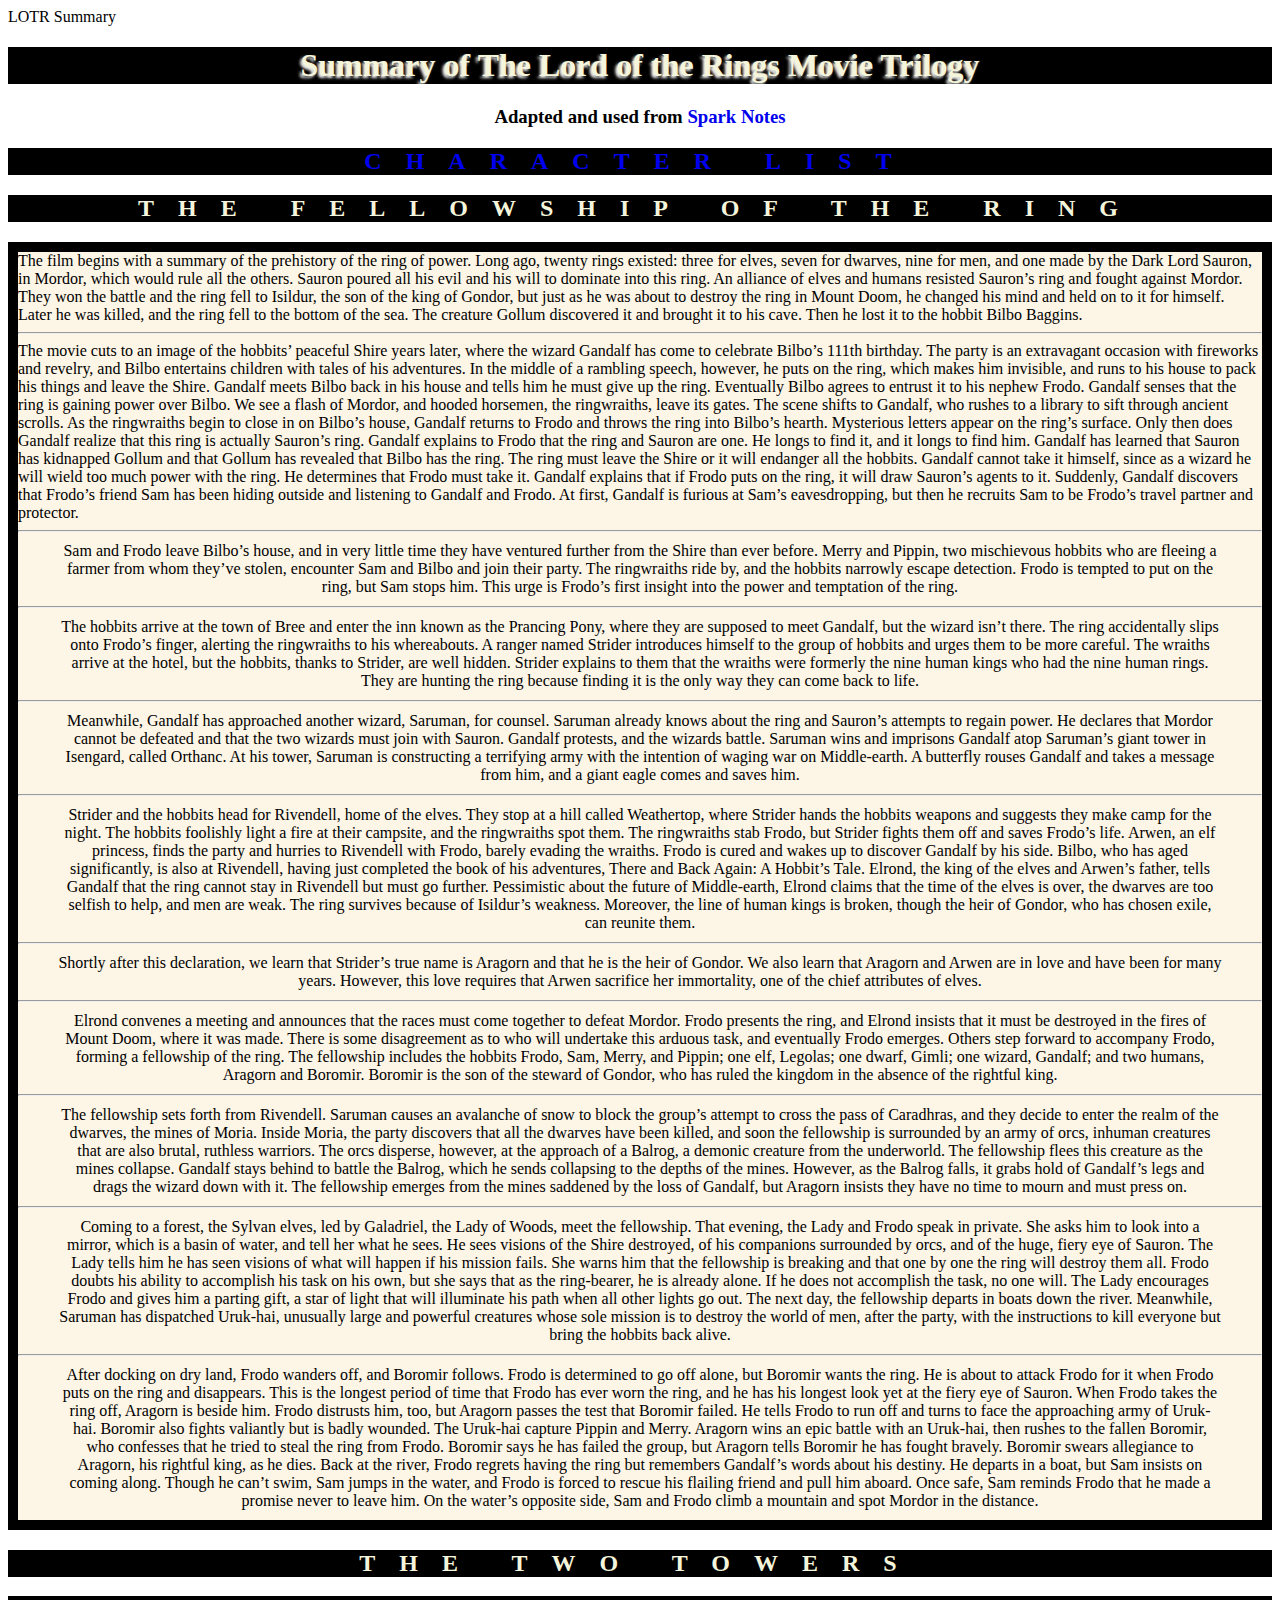
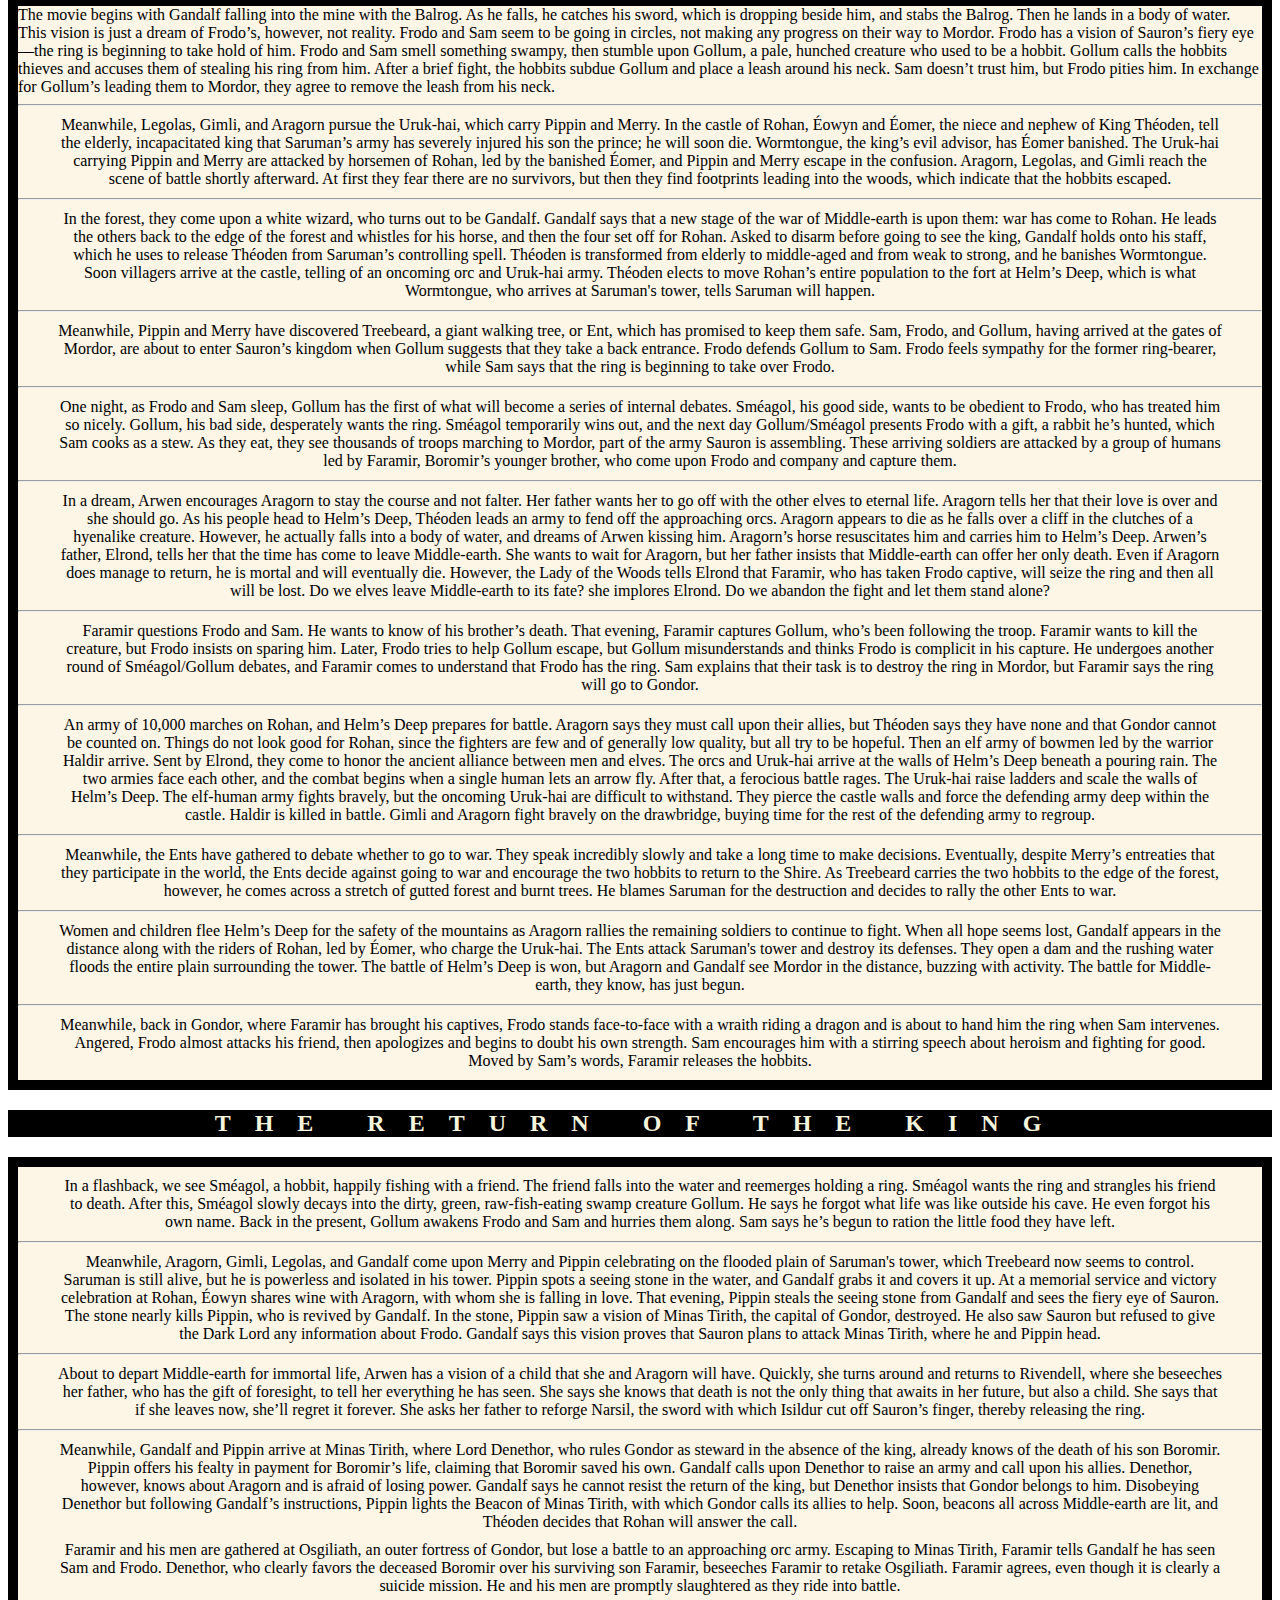
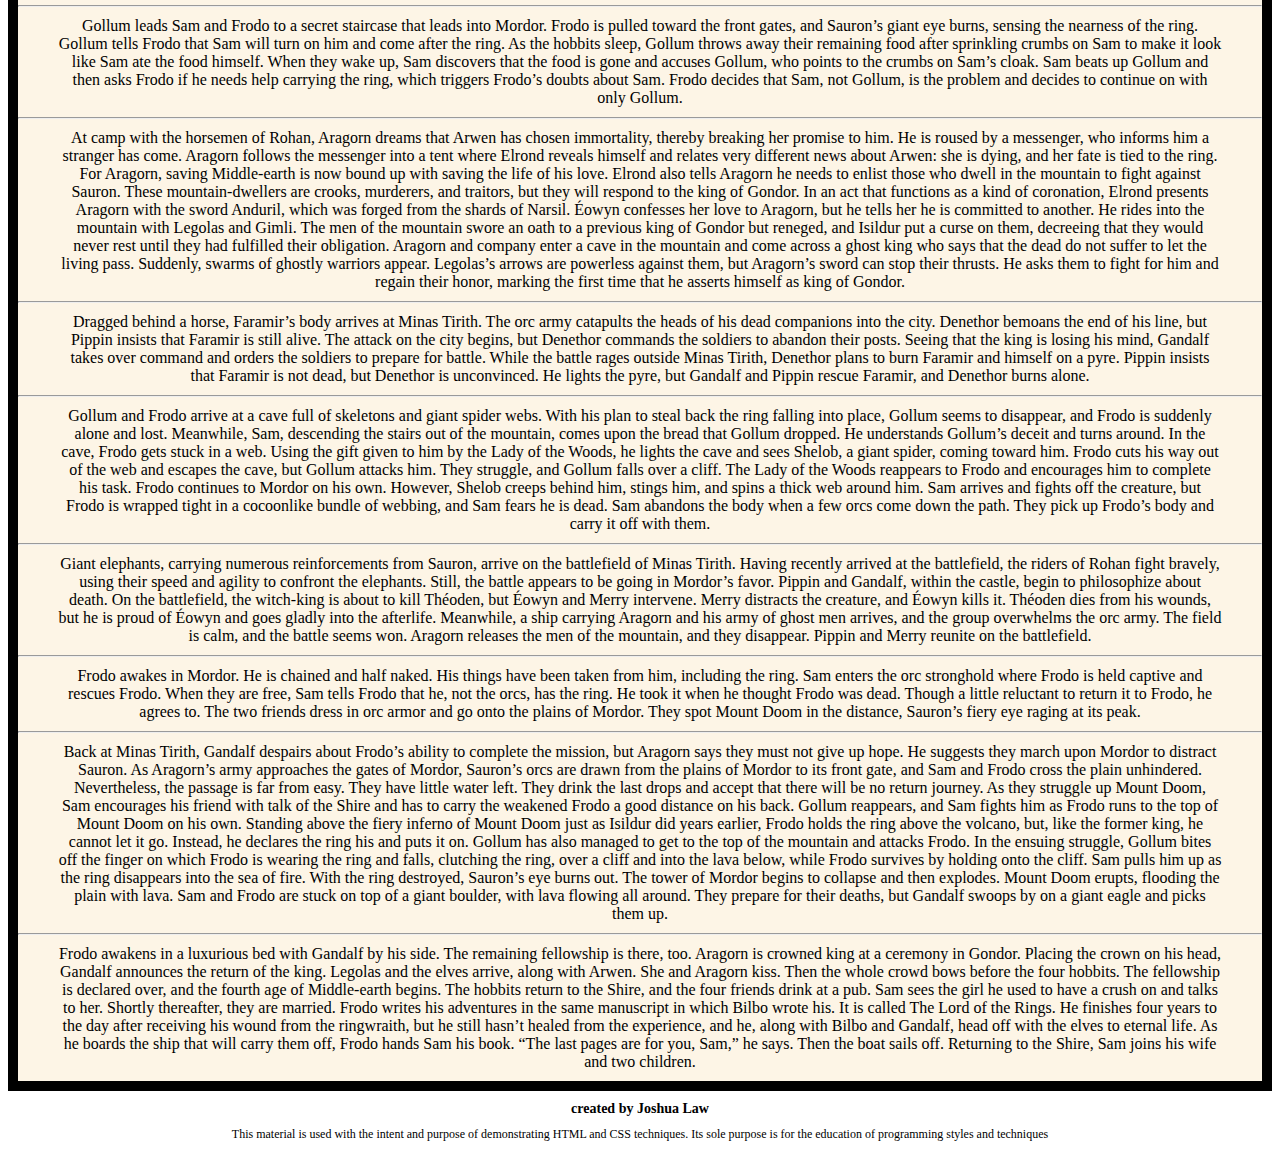
<file: index.html>
<!doctype html>
<html>

<head>
	<meta charset="UTF-8">
	<meta name="viewport" content="width=device-width">
	<link href="style.css" rel="stylesheet" type="text/css" <title>LOTR Summary</title>
</head>

<body>
	<header>
		<h1>Summary of The Lord of the Rings Movie Trilogy</h1>
		<h3>Adapted and used from <a href='http://www.sparknotes.com/film/lordoftherings/summary/'>Spark Notes</a></h3>
	</header>

	<div>
		<aside>
			<nav>
        <h2><a href="lotrChars.html"> Character List</a></h2>
			</nav>
		</aside>

		<section>
			<header>
				<h2>The Fellowship of the Ring</h2>
			</header>
			<article>
				<p1>The film begins with a summary of the prehistory of the ring of power. Long ago, twenty rings existed: three for elves,
					seven for dwarves, nine for men, and one made by the Dark Lord Sauron, in Mordor, which would rule all the others. Sauron
					poured all his evil and his will to dominate into this ring. An alliance of elves and humans resisted Sauron’s ring
					and fought against Mordor. They won the battle and the ring fell to Isildur, the son of the king of Gondor, but just
					as he was about to destroy the ring in Mount Doom, he changed his mind and held on to it for himself. Later he was killed,
					and the ring fell to the bottom of the sea. The creature Gollum discovered it and brought it to his cave. Then he lost
					it to the hobbit Bilbo Baggins.</p1><hr>
				<p2>The movie cuts to an image of the hobbits’ peaceful Shire years later, where the wizard Gandalf has come to celebrate
					Bilbo’s 111th birthday. The party is an extravagant occasion with fireworks and revelry, and Bilbo entertains children
					with tales of his adventures. In the middle of a rambling speech, however, he puts on the ring, which makes him invisible,
					and runs to his house to pack his things and leave the Shire. Gandalf meets Bilbo back in his house and tells him he
					must give up the ring. Eventually Bilbo agrees to entrust it to his nephew Frodo. Gandalf senses that the ring is gaining
					power over Bilbo. We see a flash of Mordor, and hooded horsemen, the ringwraiths, leave its gates. The scene shifts
					to Gandalf, who rushes to a library to sift through ancient scrolls. As the ringwraiths begin to close in on Bilbo’s
					house, Gandalf returns to Frodo and throws the ring into Bilbo’s hearth. Mysterious letters appear on the ring’s surface.
					Only then does Gandalf realize that this ring is actually Sauron’s ring. Gandalf explains to Frodo that the ring and
					Sauron are one. He longs to find it, and it longs to find him. Gandalf has learned that Sauron has kidnapped Gollum
					and that Gollum has revealed that Bilbo has the ring. The ring must leave the Shire or it will endanger all the hobbits.
					Gandalf cannot take it himself, since as a wizard he will wield too much power with the ring. He determines that Frodo
					must take it. Gandalf explains that if Frodo puts on the ring, it will draw Sauron’s agents to it. Suddenly, Gandalf
					discovers that Frodo’s friend Sam has been hiding outside and listening to Gandalf and Frodo. At first, Gandalf is furious
					at Sam’s eavesdropping, but then he recruits Sam to be Frodo’s travel partner and protector.</p2><hr>
				<p>Sam and Frodo leave Bilbo’s house, and in very little time they have ventured further from the Shire than ever before.
					Merry and Pippin, two mischievous hobbits who are fleeing a farmer from whom they’ve stolen, encounter Sam and Bilbo
					and join their party. The ringwraiths ride by, and the hobbits narrowly escape detection. Frodo is tempted to put on
					the ring, but Sam stops him. This urge is Frodo’s first insight into the power and temptation of the ring.</p><hr>
				<p>The hobbits arrive at the town of Bree and enter the inn known as the Prancing Pony, where they are supposed to meet
					Gandalf, but the wizard isn’t there. The ring accidentally slips onto Frodo’s finger, alerting the ringwraiths to his
					whereabouts. A ranger named Strider introduces himself to the group of hobbits and urges them to be more careful. The
					wraiths arrive at the hotel, but the hobbits, thanks to Strider, are well hidden. Strider explains to them that the
					wraiths were formerly the nine human kings who had the nine human rings. They are hunting the ring because finding it
					is the only way they can come back to life.</p><hr>
				<p>Meanwhile, Gandalf has approached another wizard, Saruman, for counsel. Saruman already knows about the ring and Sauron’s
					attempts to regain power. He declares that Mordor cannot be defeated and that the two wizards must join with Sauron.
					Gandalf protests, and the wizards battle. Saruman wins and imprisons Gandalf atop Saruman’s giant tower in Isengard,
					called Orthanc. At his tower, Saruman is constructing a terrifying army with the intention of waging war on Middle-earth.
					A butterfly rouses Gandalf and takes a message from him, and a giant eagle comes and saves him.</p><hr>
				<p>Strider and the hobbits head for Rivendell, home of the elves. They stop at a hill called Weathertop, where Strider
					hands the hobbits weapons and suggests they make camp for the night. The hobbits foolishly light a fire at their campsite,
					and the ringwraiths spot them. The ringwraiths stab Frodo, but Strider fights them off and saves Frodo’s life. Arwen,
					an elf princess, finds the party and hurries to Rivendell with Frodo, barely evading the wraiths. Frodo is cured and
					wakes up to discover Gandalf by his side. Bilbo, who has aged significantly, is also at Rivendell, having just completed
					the book of his adventures, There and Back Again: A Hobbit’s Tale. Elrond, the king of the elves and Arwen’s father,
					tells Gandalf that the ring cannot stay in Rivendell but must go further. Pessimistic about the future of Middle-earth,
					Elrond claims that the time of the elves is over, the dwarves are too selfish to help, and men are weak. The ring survives
					because of Isildur’s weakness. Moreover, the line of human kings is broken, though the heir of Gondor, who has chosen
					exile, can reunite them.</p><hr>
				<p>Shortly after this declaration, we learn that Strider’s true name is Aragorn and that he is the heir of Gondor. We
					also learn that Aragorn and Arwen are in love and have been for many years. However, this love requires that Arwen sacrifice
					her immortality, one of the chief attributes of elves.</p><hr>
				<p>Elrond convenes a meeting and announces that the races must come together to defeat Mordor. Frodo presents the ring,
					and Elrond insists that it must be destroyed in the fires of Mount Doom, where it was made. There is some disagreement
					as to who will undertake this arduous task, and eventually Frodo emerges. Others step forward to accompany Frodo, forming
					a fellowship of the ring. The fellowship includes the hobbits Frodo, Sam, Merry, and Pippin; one elf, Legolas; one dwarf,
					Gimli; one wizard, Gandalf; and two humans, Aragorn and Boromir. Boromir is the son of the steward of Gondor, who has
					ruled the kingdom in the absence of the rightful king.</p><hr>
				<p>The fellowship sets forth from Rivendell. Saruman causes an avalanche of snow to block the group’s attempt to cross
					the pass of Caradhras, and they decide to enter the realm of the dwarves, the mines of Moria. Inside Moria, the party
					discovers that all the dwarves have been killed, and soon the fellowship is surrounded by an army of orcs, inhuman creatures
					that are also brutal, ruthless warriors. The orcs disperse, however, at the approach of a Balrog, a demonic creature
					from the underworld. The fellowship flees this creature as the mines collapse. Gandalf stays behind to battle the Balrog,
					which he sends collapsing to the depths of the mines. However, as the Balrog falls, it grabs hold of Gandalf’s legs
					and drags the wizard down with it. The fellowship emerges from the mines saddened by the loss of Gandalf, but Aragorn
					insists they have no time to mourn and must press on.</p><hr>
				<p>Coming to a forest, the Sylvan elves, led by Galadriel, the Lady of Woods, meet the fellowship. That evening, the
					Lady and Frodo speak in private. She asks him to look into a mirror, which is a basin of water, and tell her what he
					sees. He sees visions of the Shire destroyed, of his companions surrounded by orcs, and of the huge, fiery eye of Sauron.
					The Lady tells him he has seen visions of what will happen if his mission fails. She warns him that the fellowship is
					breaking and that one by one the ring will destroy them all. Frodo doubts his ability to accomplish his task on his
					own, but she says that as the ring-bearer, he is already alone. If he does not accomplish the task, no one will. The
					Lady encourages Frodo and gives him a parting gift, a star of light that will illuminate his path when all other lights
					go out. The next day, the fellowship departs in boats down the river. Meanwhile, Saruman has dispatched Uruk-hai, unusually
					large and powerful creatures whose sole mission is to destroy the world of men, after the party, with the instructions
					to kill everyone but bring the hobbits back alive.</p><hr>
				<p>After docking on dry land, Frodo wanders off, and Boromir follows. Frodo is determined to go off alone, but Boromir
					wants the ring. He is about to attack Frodo for it when Frodo puts on the ring and disappears. This is the longest period
					of time that Frodo has ever worn the ring, and he has his longest look yet at the fiery eye of Sauron. When Frodo takes
					the ring off, Aragorn is beside him. Frodo distrusts him, too, but Aragorn passes the test that Boromir failed. He tells
					Frodo to run off and turns to face the approaching army of Uruk-hai. Boromir also fights valiantly but is badly wounded.
					The Uruk-hai capture Pippin and Merry. Aragorn wins an epic battle with an Uruk-hai, then rushes to the fallen Boromir,
					who confesses that he tried to steal the ring from Frodo. Boromir says he has failed the group, but Aragorn tells Boromir
					he has fought bravely. Boromir swears allegiance to Aragorn, his rightful king, as he dies. Back at the river, Frodo
					regrets having the ring but remembers Gandalf’s words about his destiny. He departs in a boat, but Sam insists on coming
					along. Though he can’t swim, Sam jumps in the water, and Frodo is forced to rescue his flailing friend and pull him
					aboard. Once safe, Sam reminds Frodo that he made a promise never to leave him. On the water’s opposite side, Sam and
					Frodo climb a mountain and spot Mordor in the distance.</p>
			</article>
		</section>

		<section>
			<header>
				<h2>The Two Towers</h2>
			</header>
			<article>
				<p1>The movie begins with Gandalf falling into the mine with the Balrog. As he falls, he catches his sword, which is dropping
					beside him, and stabs the Balrog. Then he lands in a body of water. This vision is just a dream of Frodo’s, however,
					not reality. Frodo and Sam seem to be going in circles, not making any progress on their way to Mordor. Frodo has a
					vision of Sauron’s fiery eye—the ring is beginning to take hold of him. Frodo and Sam smell something swampy, then stumble
					upon Gollum, a pale, hunched creature who used to be a hobbit. Gollum calls the hobbits thieves and accuses them of
					stealing his ring from him. After a brief fight, the hobbits subdue Gollum and place a leash around his neck. Sam doesn’t
					trust him, but Frodo pities him. In exchange for Gollum’s leading them to Mordor, they agree to remove the leash from
					his neck.</p1><hr>
				<p>Meanwhile, Legolas, Gimli, and Aragorn pursue the Uruk-hai, which carry Pippin and Merry. In the castle of Rohan,
					Éowyn and Éomer, the niece and nephew of King Théoden, tell the elderly, incapacitated king that Saruman’s army has
					severely injured his son the prince; he will soon die. Wormtongue, the king’s evil advisor, has Éomer banished. The
					Uruk-hai carrying Pippin and Merry are attacked by horsemen of Rohan, led by the banished Éomer, and Pippin and Merry
					escape in the confusion. Aragorn, Legolas, and Gimli reach the scene of battle shortly afterward. At first they fear
					there are no survivors, but then they find footprints leading into the woods, which indicate that the hobbits escaped.</p><hr>
				<p>In the forest, they come upon a white wizard, who turns out to be Gandalf. Gandalf says that a new stage of the war
					of Middle-earth is upon them: war has come to Rohan. He leads the others back to the edge of the forest and whistles
					for his horse, and then the four set off for Rohan. Asked to disarm before going to see the king, Gandalf holds onto
					his staff, which he uses to release Théoden from Saruman’s controlling spell. Théoden is transformed from elderly to
					middle-aged and from weak to strong, and he banishes Wormtongue. Soon villagers arrive at the castle, telling of an
					oncoming orc and Uruk-hai army. Théoden elects to move Rohan’s entire population to the fort at Helm’s Deep, which is
					what Wormtongue, who arrives at Saruman's tower, tells Saruman will happen.</p><hr>
				<p>Meanwhile, Pippin and Merry have discovered Treebeard, a giant walking tree, or Ent, which has promised to keep them
					safe. Sam, Frodo, and Gollum, having arrived at the gates of Mordor, are about to enter Sauron’s kingdom when Gollum
					suggests that they take a back entrance. Frodo defends Gollum to Sam. Frodo feels sympathy for the former ring-bearer,
					while Sam says that the ring is beginning to take over Frodo.</p><hr>
				<p>One night, as Frodo and Sam sleep, Gollum has the first of what will become a series of internal debates. Sméagol,
					his good side, wants to be obedient to Frodo, who has treated him so nicely. Gollum, his bad side, desperately wants
					the ring. Sméagol temporarily wins out, and the next day Gollum/Sméagol presents Frodo with a gift, a rabbit he’s hunted,
					which Sam cooks as a stew. As they eat, they see thousands of troops marching to Mordor, part of the army Sauron is
					assembling. These arriving soldiers are attacked by a group of humans led by Faramir, Boromir’s younger brother, who
					come upon Frodo and company and capture them.</p><hr>
				<p>In a dream, Arwen encourages Aragorn to stay the course and not falter. Her father wants her to go off with the other
					elves to eternal life. Aragorn tells her that their love is over and she should go. As his people head to Helm’s Deep,
					Théoden leads an army to fend off the approaching orcs. Aragorn appears to die as he falls over a cliff in the clutches
					of a hyenalike creature. However, he actually falls into a body of water, and dreams of Arwen kissing him. Aragorn’s
					horse resuscitates him and carries him to Helm’s Deep. Arwen’s father, Elrond, tells her that the time has come to leave
					Middle-earth. She wants to wait for Aragorn, but her father insists that Middle-earth can offer her only death. Even
					if Aragorn does manage to return, he is mortal and will eventually die. However, the Lady of the Woods tells Elrond
					that Faramir, who has taken Frodo captive, will seize the ring and then all will be lost. Do we elves leave Middle-earth
					to its fate? she implores Elrond. Do we abandon the fight and let them stand alone?</p><hr>
				<p>Faramir questions Frodo and Sam. He wants to know of his brother’s death. That evening, Faramir captures Gollum, who’s
					been following the troop. Faramir wants to kill the creature, but Frodo insists on sparing him. Later, Frodo tries to
					help Gollum escape, but Gollum misunderstands and thinks Frodo is complicit in his capture. He undergoes another round
					of Sméagol/Gollum debates, and Faramir comes to understand that Frodo has the ring. Sam explains that their task is
					to destroy the ring in Mordor, but Faramir says the ring will go to Gondor.</p><hr>
				<p>An army of 10,000 marches on Rohan, and Helm’s Deep prepares for battle. Aragorn says they must call upon their allies,
					but Théoden says they have none and that Gondor cannot be counted on. Things do not look good for Rohan, since the fighters
					are few and of generally low quality, but all try to be hopeful. Then an elf army of bowmen led by the warrior Haldir
					arrive. Sent by Elrond, they come to honor the ancient alliance between men and elves. The orcs and Uruk-hai arrive
					at the walls of Helm’s Deep beneath a pouring rain. The two armies face each other, and the combat begins when a single
					human lets an arrow fly. After that, a ferocious battle rages. The Uruk-hai raise ladders and scale the walls of Helm’s
					Deep. The elf-human army fights bravely, but the oncoming Uruk-hai are difficult to withstand. They pierce the castle
					walls and force the defending army deep within the castle. Haldir is killed in battle. Gimli and Aragorn fight bravely
					on the drawbridge, buying time for the rest of the defending army to regroup.</p><hr>
				<p>Meanwhile, the Ents have gathered to debate whether to go to war. They speak incredibly slowly and take a long time
					to make decisions. Eventually, despite Merry’s entreaties that they participate in the world, the Ents decide against
					going to war and encourage the two hobbits to return to the Shire. As Treebeard carries the two hobbits to the edge
					of the forest, however, he comes across a stretch of gutted forest and burnt trees. He blames Saruman for the destruction
					and decides to rally the other Ents to war.</p><hr>
				<p>Women and children flee Helm’s Deep for the safety of the mountains as Aragorn rallies the remaining soldiers to continue
					to fight. When all hope seems lost, Gandalf appears in the distance along with the riders of Rohan, led by Éomer, who
					charge the Uruk-hai. The Ents attack Saruman's tower and destroy its defenses. They open a dam and the rushing water
					floods the entire plain surrounding the tower. The battle of Helm’s Deep is won, but Aragorn and Gandalf see Mordor
					in the distance, buzzing with activity. The battle for Middle-earth, they know, has just begun.</p><hr>
				<p>Meanwhile, back in Gondor, where Faramir has brought his captives, Frodo stands face-to-face with a wraith riding
					a dragon and is about to hand him the ring when Sam intervenes. Angered, Frodo almost attacks his friend, then apologizes
					and begins to doubt his own strength. Sam encourages him with a stirring speech about heroism and fighting for good.
					Moved by Sam’s words, Faramir releases the hobbits.</p>
			</article>
		</section>

		<section>
			<header>
				<h2>The Return of the King</h2>
			</header>
			<article>
				<p>In a flashback, we see Sméagol, a hobbit, happily fishing with a friend. The friend falls into the water and reemerges
					holding a ring. Sméagol wants the ring and strangles his friend to death. After this, Sméagol slowly decays into the
					dirty, green, raw-fish-eating swamp creature Gollum. He says he forgot what life was like outside his cave. He even
					forgot his own name. Back in the present, Gollum awakens Frodo and Sam and hurries them along. Sam says he’s begun to
					ration the little food they have left.</p><hr>
				<p>Meanwhile, Aragorn, Gimli, Legolas, and Gandalf come upon Merry and Pippin celebrating on the flooded plain of Saruman's
					tower, which Treebeard now seems to control. Saruman is still alive, but he is powerless and isolated in his tower.
					Pippin spots a seeing stone in the water, and Gandalf grabs it and covers it up. At a memorial service and victory celebration
					at Rohan, Éowyn shares wine with Aragorn, with whom she is falling in love. That evening, Pippin steals the seeing stone
					from Gandalf and sees the fiery eye of Sauron. The stone nearly kills Pippin, who is revived by Gandalf. In the stone,
					Pippin saw a vision of Minas Tirith, the capital of Gondor, destroyed. He also saw Sauron but refused to give the Dark
					Lord any information about Frodo. Gandalf says this vision proves that Sauron plans to attack Minas Tirith, where he
					and Pippin head.</p><hr>
				<p>About to depart Middle-earth for immortal life, Arwen has a vision of a child that she and Aragorn will have. Quickly,
					she turns around and returns to Rivendell, where she beseeches her father, who has the gift of foresight, to tell her
					everything he has seen. She says she knows that death is not the only thing that awaits in her future, but also a child.
					She says that if she leaves now, she’ll regret it forever. She asks her father to reforge Narsil, the sword with which
					Isildur cut off Sauron’s finger, thereby releasing the ring.</p><hr>
				<p>Meanwhile, Gandalf and Pippin arrive at Minas Tirith, where Lord Denethor, who rules Gondor as steward in the absence
					of the king, already knows of the death of his son Boromir. Pippin offers his fealty in payment for Boromir’s life,
					claiming that Boromir saved his own. Gandalf calls upon Denethor to raise an army and call upon his allies. Denethor,
					however, knows about Aragorn and is afraid of losing power. Gandalf says he cannot resist the return of the king, but
					Denethor insists that Gondor belongs to him. Disobeying Denethor but following Gandalf’s instructions, Pippin lights
					the Beacon of Minas Tirith, with which Gondor calls its allies to help. Soon, beacons all across Middle-earth are lit,
					and Théoden decides that Rohan will answer the call.</p>
				<p>Faramir and his men are gathered at Osgiliath, an outer fortress of Gondor, but lose a battle to an approaching orc
					army. Escaping to Minas Tirith, Faramir tells Gandalf he has seen Sam and Frodo. Denethor, who clearly favors the deceased
					Boromir over his surviving son Faramir, beseeches Faramir to retake Osgiliath. Faramir agrees, even though it is clearly
					a suicide mission. He and his men are promptly slaughtered as they ride into battle.</p><hr>
				<p>Gollum leads Sam and Frodo to a secret staircase that leads into Mordor. Frodo is pulled toward the front gates, and
					Sauron’s giant eye burns, sensing the nearness of the ring. Gollum tells Frodo that Sam will turn on him and come after
					the ring. As the hobbits sleep, Gollum throws away their remaining food after sprinkling crumbs on Sam to make it look
					like Sam ate the food himself. When they wake up, Sam discovers that the food is gone and accuses Gollum, who points
					to the crumbs on Sam’s cloak. Sam beats up Gollum and then asks Frodo if he needs help carrying the ring, which triggers
					Frodo’s doubts about Sam. Frodo decides that Sam, not Gollum, is the problem and decides to continue on with only Gollum.</p><hr>
				<p>At camp with the horsemen of Rohan, Aragorn dreams that Arwen has chosen immortality, thereby breaking her promise
					to him. He is roused by a messenger, who informs him a stranger has come. Aragorn follows the messenger into a tent
					where Elrond reveals himself and relates very different news about Arwen: she is dying, and her fate is tied to the
					ring. For Aragorn, saving Middle-earth is now bound up with saving the life of his love. Elrond also tells Aragorn he
					needs to enlist those who dwell in the mountain to fight against Sauron. These mountain-dwellers are crooks, murderers,
					and traitors, but they will respond to the king of Gondor. In an act that functions as a kind of coronation, Elrond
					presents Aragorn with the sword Anduril, which was forged from the shards of Narsil. Éowyn confesses her love to Aragorn,
					but he tells her he is committed to another. He rides into the mountain with Legolas and Gimli. The men of the mountain
					swore an oath to a previous king of Gondor but reneged, and Isildur put a curse on them, decreeing that they would never
					rest until they had fulfilled their obligation. Aragorn and company enter a cave in the mountain and come across a ghost
					king who says that the dead do not suffer to let the living pass. Suddenly, swarms of ghostly warriors appear. Legolas’s
					arrows are powerless against them, but Aragorn’s sword can stop their thrusts. He asks them to fight for him and regain
					their honor, marking the first time that he asserts himself as king of Gondor.</p><hr>
				<p>Dragged behind a horse, Faramir’s body arrives at Minas Tirith. The orc army catapults the heads of his dead companions
					into the city. Denethor bemoans the end of his line, but Pippin insists that Faramir is still alive. The attack on the
					city begins, but Denethor commands the soldiers to abandon their posts. Seeing that the king is losing his mind, Gandalf
					takes over command and orders the soldiers to prepare for battle. While the battle rages outside Minas Tirith, Denethor
					plans to burn Faramir and himself on a pyre. Pippin insists that Faramir is not dead, but Denethor is unconvinced. He
					lights the pyre, but Gandalf and Pippin rescue Faramir, and Denethor burns alone.</p><hr>
				<p>Gollum and Frodo arrive at a cave full of skeletons and giant spider webs. With his plan to steal back the ring falling
					into place, Gollum seems to disappear, and Frodo is suddenly alone and lost. Meanwhile, Sam, descending the stairs out
					of the mountain, comes upon the bread that Gollum dropped. He understands Gollum’s deceit and turns around. In the cave,
					Frodo gets stuck in a web. Using the gift given to him by the Lady of the Woods, he lights the cave and sees Shelob,
					a giant spider, coming toward him. Frodo cuts his way out of the web and escapes the cave, but Gollum attacks him. They
					struggle, and Gollum falls over a cliff. The Lady of the Woods reappears to Frodo and encourages him to complete his
					task. Frodo continues to Mordor on his own. However, Shelob creeps behind him, stings him, and spins a thick web around
					him. Sam arrives and fights off the creature, but Frodo is wrapped tight in a cocoonlike bundle of webbing, and Sam
					fears he is dead. Sam abandons the body when a few orcs come down the path. They pick up Frodo’s body and carry it off
					with them.</p><hr>
				<p>Giant elephants, carrying numerous reinforcements from Sauron, arrive on the battlefield of Minas Tirith. Having recently
					arrived at the battlefield, the riders of Rohan fight bravely, using their speed and agility to confront the elephants.
					Still, the battle appears to be going in Mordor’s favor. Pippin and Gandalf, within the castle, begin to philosophize
					about death. On the battlefield, the witch-king is about to kill Théoden, but Éowyn and Merry intervene. Merry distracts
					the creature, and Éowyn kills it. Théoden dies from his wounds, but he is proud of Éowyn and goes gladly into the afterlife.
					Meanwhile, a ship carrying Aragorn and his army of ghost men arrives, and the group overwhelms the orc army. The field
					is calm, and the battle seems won. Aragorn releases the men of the mountain, and they disappear. Pippin and Merry reunite
					on the battlefield.</p><hr>
				<p>Frodo awakes in Mordor. He is chained and half naked. His things have been taken from him, including the ring. Sam
					enters the orc stronghold where Frodo is held captive and rescues Frodo. When they are free, Sam tells Frodo that he,
					not the orcs, has the ring. He took it when he thought Frodo was dead. Though a little reluctant to return it to Frodo,
					he agrees to. The two friends dress in orc armor and go onto the plains of Mordor. They spot Mount Doom in the distance,
					Sauron’s fiery eye raging at its peak.</p><hr>
				<p>Back at Minas Tirith, Gandalf despairs about Frodo’s ability to complete the mission, but Aragorn says they must not
					give up hope. He suggests they march upon Mordor to distract Sauron. As Aragorn’s army approaches the gates of Mordor,
					Sauron’s orcs are drawn from the plains of Mordor to its front gate, and Sam and Frodo cross the plain unhindered. Nevertheless,
					the passage is far from easy. They have little water left. They drink the last drops and accept that there will be no
					return journey. As they struggle up Mount Doom, Sam encourages his friend with talk of the Shire and has to carry the
					weakened Frodo a good distance on his back. Gollum reappears, and Sam fights him as Frodo runs to the top of Mount Doom
					on his own. Standing above the fiery inferno of Mount Doom just as Isildur did years earlier, Frodo holds the ring above
					the volcano, but, like the former king, he cannot let it go. Instead, he declares the ring his and puts it on. Gollum
					has also managed to get to the top of the mountain and attacks Frodo. In the ensuing struggle, Gollum bites off the
					finger on which Frodo is wearing the ring and falls, clutching the ring, over a cliff and into the lava below, while
					Frodo survives by holding onto the cliff. Sam pulls him up as the ring disappears into the sea of fire. With the ring
					destroyed, Sauron’s eye burns out. The tower of Mordor begins to collapse and then explodes. Mount Doom erupts, flooding
					the plain with lava. Sam and Frodo are stuck on top of a giant boulder, with lava flowing all around. They prepare for
					their deaths, but Gandalf swoops by on a giant eagle and picks them up.</p><hr>
				<p>Frodo awakens in a luxurious bed with Gandalf by his side. The remaining fellowship is there, too. Aragorn is crowned
					king at a ceremony in Gondor. Placing the crown on his head, Gandalf announces the return of the king. Legolas and the
					elves arrive, along with Arwen. She and Aragorn kiss. Then the whole crowd bows before the four hobbits. The fellowship
					is declared over, and the fourth age of Middle-earth begins. The hobbits return to the Shire, and the four friends drink
					at a pub. Sam sees the girl he used to have a crush on and talks to her. Shortly thereafter, they are married. Frodo
					writes his adventures in the same manuscript in which Bilbo wrote his. It is called The Lord of the Rings. He finishes
					four years to the day after receiving his wound from the ringwraith, but he still hasn’t healed from the experience,
					and he, along with Bilbo and Gandalf, head off with the elves to eternal life. As he boards the ship that will carry
					them off, Frodo hands Sam his book. “The last pages are for you, Sam,” he says. Then the boat sails off. Returning to
					the Shire, Sam joins his wife and two children.</p>
			</article>
		</section>
	</div>

	<footer>
		<p style="font-size: 14px; font-weight: bold">created by Joshua Law</p>
		<p style="font-size: 12px">This material is used with the intent and purpose of demonstrating HTML and CSS techniques.
			Its sole purpose is for the education of programming styles and techniques</p>
	</footer>
</body>

</html>
</file>
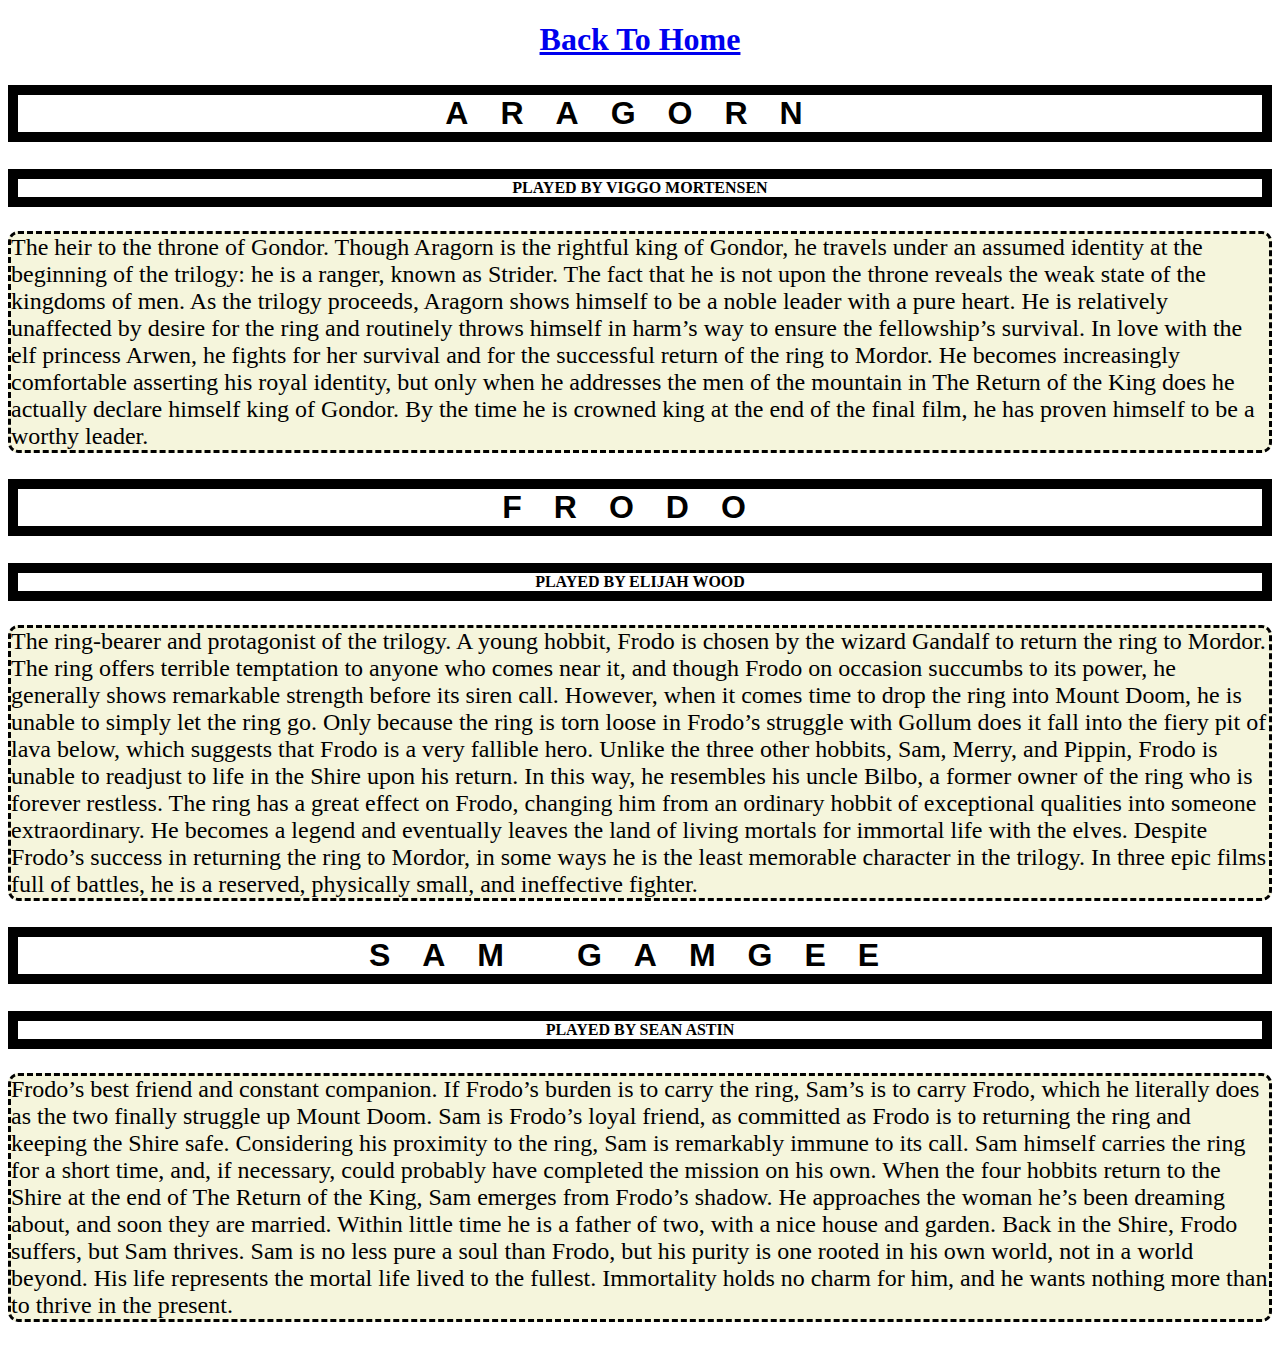
<file: lotrChars.html>
<!doctype html>
<html>
    <head>
        <meta charset="UTF-8">
        <meta name="viewport" content="width=device-width">
        <link href="anotherone.css" rel="stylesheet" type="text/css" />
        <title>LOTR Characters</title>
    </head>
    <body>
        <section>
            <header>
                <h1><a href="index.html">Back To Home</a></h1>
                <h2>Aragorn</h2>
                <h4>played by Viggo Mortensen</h4>
            </header>
            <article>
                <p>The heir to the throne of Gondor. Though Aragorn is the rightful king of Gondor, he travels under an assumed identity at the beginning of the trilogy: he is a ranger, known as Strider. The fact that he is not upon the throne reveals the weak state of the kingdoms of men. As the trilogy proceeds, Aragorn shows himself to be a noble leader with a pure heart. He is relatively unaffected by desire for the ring and routinely throws himself in harm’s way to ensure the fellowship’s survival. In love with the elf princess Arwen, he fights for her survival and for the successful return of the ring to Mordor. He becomes increasingly comfortable asserting his royal identity, but only when he addresses the men of the mountain in The Return of the King does he actually declare himself king of Gondor. By the time he is crowned king at the end of the final film, he has proven himself to be a worthy leader.</p>
            </article>
        </section>
        <section>
            <header>
                <h2>Frodo</h2>
                <h4>played by Elijah Wood</h4>
            </header>
            <article>
                <p>The ring-bearer and protagonist of the trilogy. A young hobbit, Frodo is chosen by the wizard Gandalf to return the ring to Mordor. The ring offers terrible temptation to anyone who comes near it, and though Frodo on occasion succumbs to its power, he generally shows remarkable strength before its siren call. However, when it comes time to drop the ring into Mount Doom, he is unable to simply let the ring go. Only because the ring is torn loose in Frodo’s struggle with Gollum does it fall into the fiery pit of lava below, which suggests that Frodo is a very fallible hero. Unlike the three other hobbits, Sam, Merry, and Pippin, Frodo is unable to readjust to life in the Shire upon his return. In this way, he resembles his uncle Bilbo, a former owner of the ring who is forever restless. The ring has a great effect on Frodo, changing him from an ordinary hobbit of exceptional qualities into someone extraordinary. He becomes a legend and eventually leaves the land of living mortals for immortal life with the elves. Despite Frodo’s success in returning the ring to Mordor, in some ways he is the least memorable character in the trilogy. In three epic films full of battles, he is a reserved, physically small, and ineffective fighter.</p>
            </article>
        </section>
        <section>
            <header>
                <h2>Sam Gamgee</h2>
                <h4>played by Sean Astin</h4>
            </header>
            <article>
                <p>Frodo’s best friend and constant companion. If Frodo’s burden is to carry the ring, Sam’s is to carry Frodo, which he literally does as the two finally struggle up Mount Doom. Sam is Frodo’s loyal friend, as committed as Frodo is to returning the ring and keeping the Shire safe. Considering his proximity to the ring, Sam is remarkably immune to its call. Sam himself carries the ring for a short time, and, if necessary, could probably have completed the mission on his own. When the four hobbits return to the Shire at the end of The Return of the King, Sam emerges from Frodo’s shadow. He approaches the woman he’s been dreaming about, and soon they are married. Within little time he is a father of two, with a nice house and garden. Back in the Shire, Frodo suffers, but Sam thrives. Sam is no less pure a soul than Frodo, but his purity is one rooted in his own world, not in a world beyond. His life represents the mortal life lived to the fullest. Immortality holds no charm for him, and he wants nothing more than to thrive in the present.</p>
            </article>
        </section>
    </body>
</html>
</file>
<file: style.css>
body{
  background-image: url('https://assets.bigcartel.com/product_images/216189835/LOTR_Towers.png?auto=format&fit=max&h=1000&w=1000')
}

p{
  margin: 10px 40px 10px 40px;
  text-align: center;
}


nav{
  bakcground-color: white;
  text-decoration: none;
}


h1{
  text-align: center;
  font-family: 'Gentium Book Basic', serif;
  color:beige;
  background-color: black;
  text-shadow: -2px 2px 3px white;
}


h3{
  text-align: center;
}


h2{
  text-align: center;
  letter-spacing: 1em;
  text-transform: uppercase;
  color: #F5F5DC;
  background-color: black;
  padding: 0px 5px 0px 5px;
}


article{
  background-color: rgb(253,245,230);
  font-family: 'Roboto Slab', serif;
  font-size: 1em;
  border: 10px solid black
}


header{
  text-align: center;
}


a:link{
  text-decoration:none;
}
</file>
<file: anotherone.css>
body{
  background-image: url("https://images5.alphacoders.com/376/thumb-350-376565.jpg");
  background-repeat: no-repeat;
  background-size: cover;
  background-position: center;
}
section header h1{
  text-align: center;
}


h2{
  text-transform: uppercase;
  letter-spacing: 1em;
  font-family: 'Notable', sans-serif;
  font-size: 2em;
  border: 10px solid black;
  background-image: url("https://addons-media.operacdn.com/media/CACHE/images/themes/65/71665/1.0-rev1/images/ededa5f0-1e8a-442d-9231-c3b609500449/c7e91ed2ac87478d75b04906882d5704.jpg");
  text-align: center;
}

h4{

  text-transform: uppercase;
  border: 10px solid black;
  background-image: url("https://addons-media.operacdn.com/media/CACHE/images/themes/65/71665/1.0-rev1/images/ededa5f0-1e8a-442d-9231-c3b609500449/c7e91ed2ac87478d75b04906882d5704.jpg");
  text-align: center;
}

p{
  font-family: 'Josefin Slab', serif;
  font-size: 1.5em;
  background-color:beige;
  border-style: dashed;
  border-radius: 10px;
}

article p{

}
</file>
